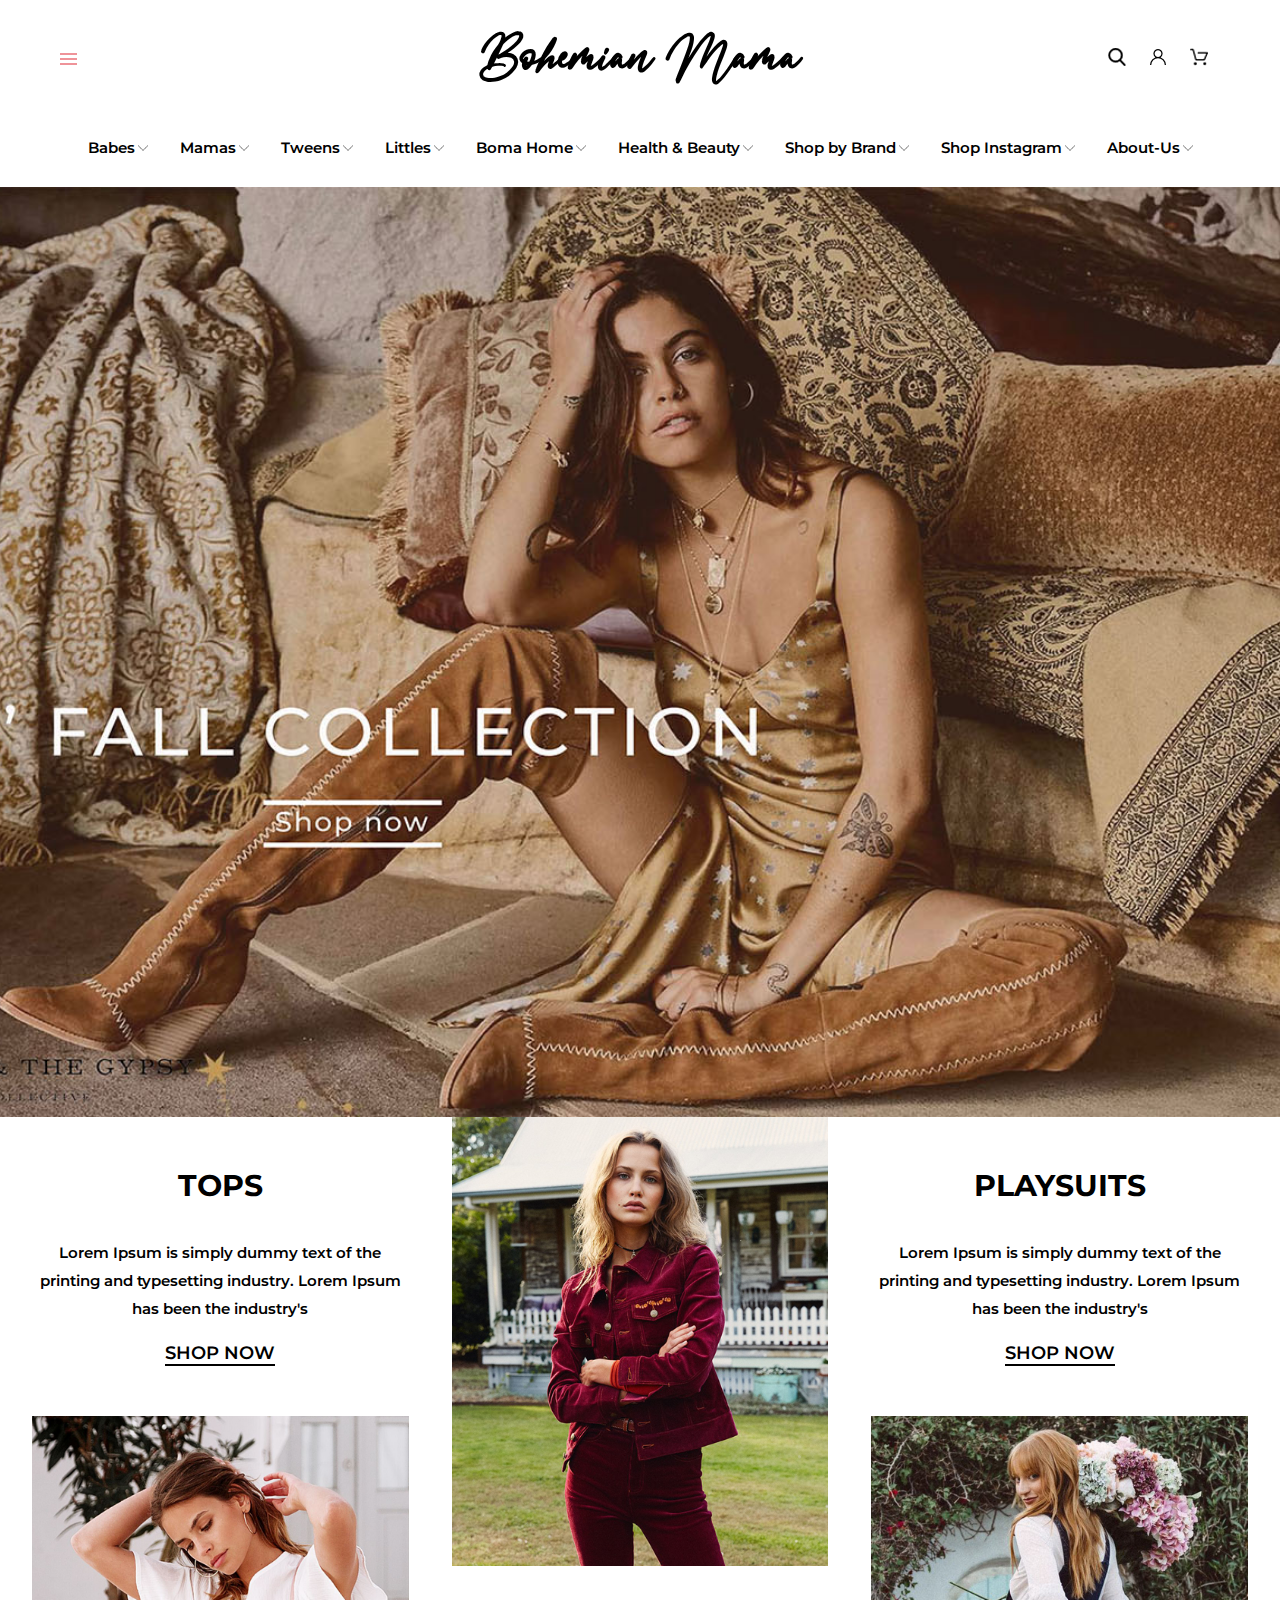
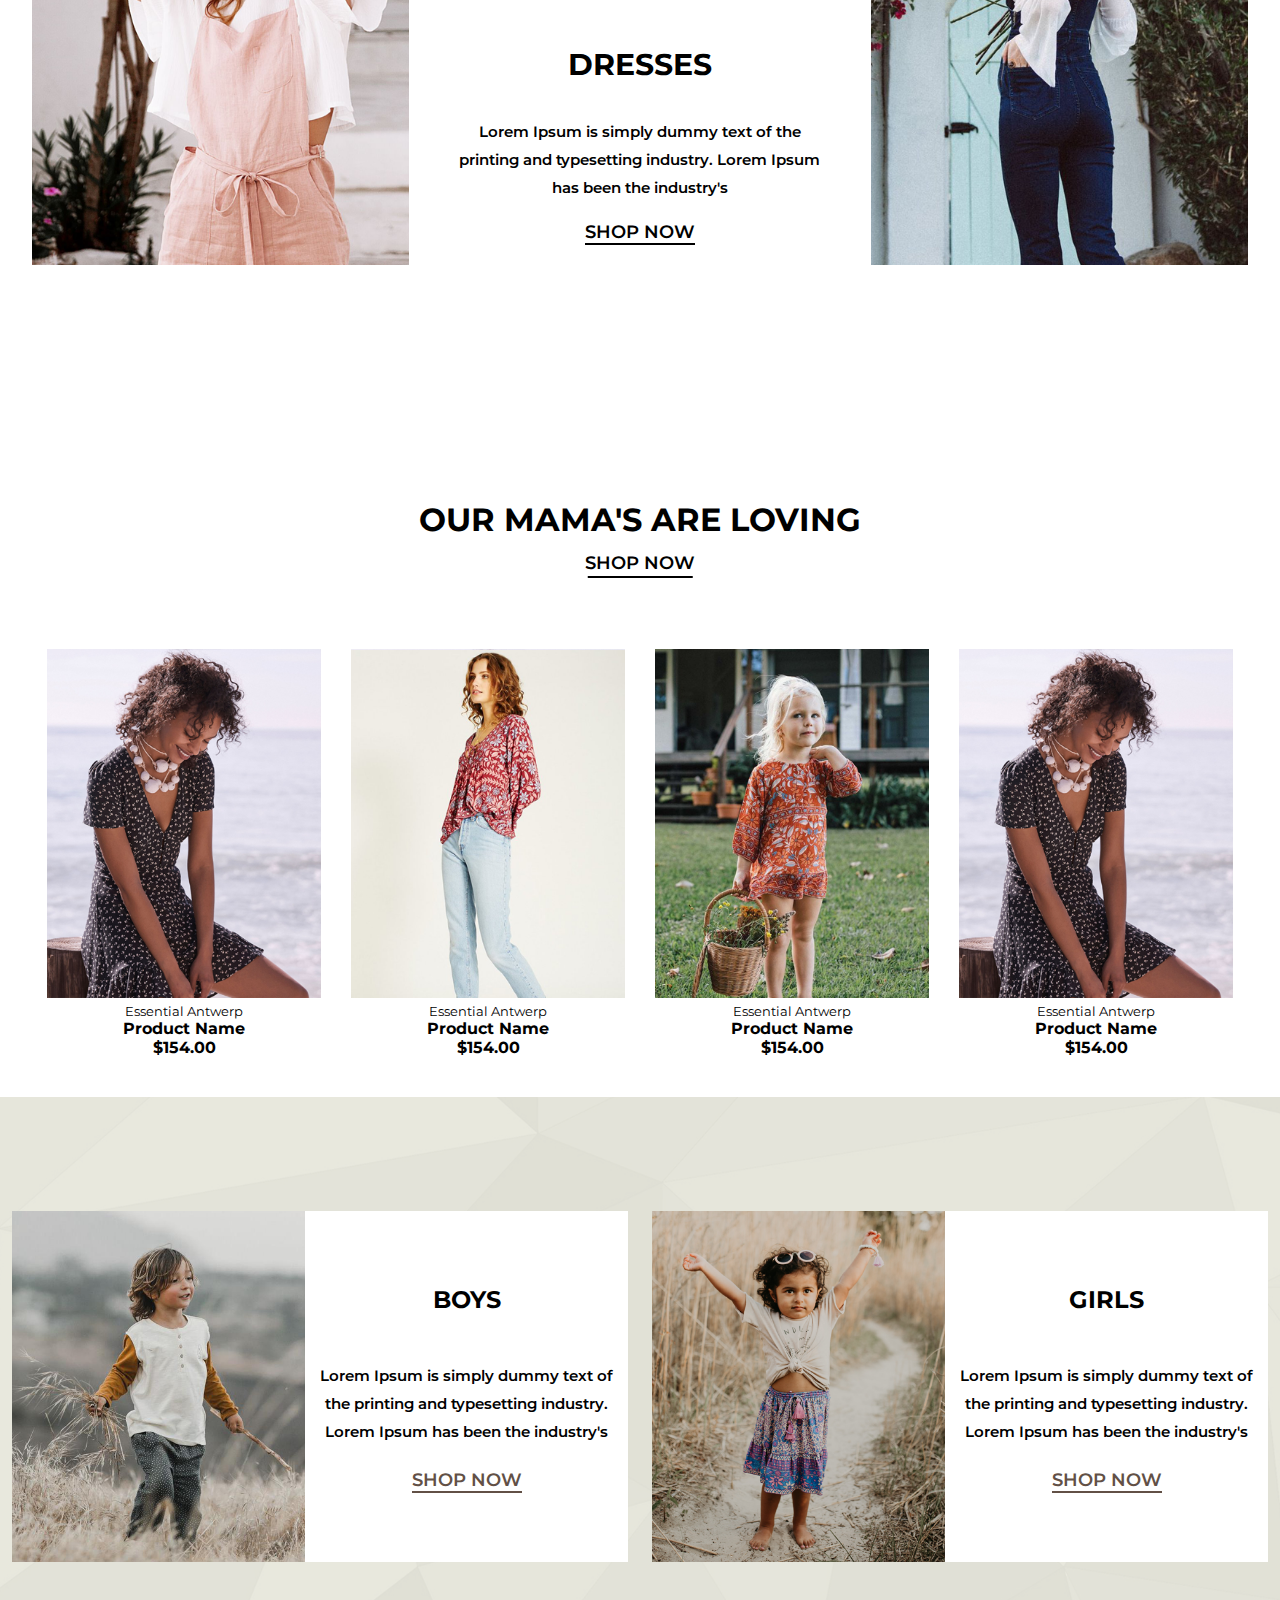
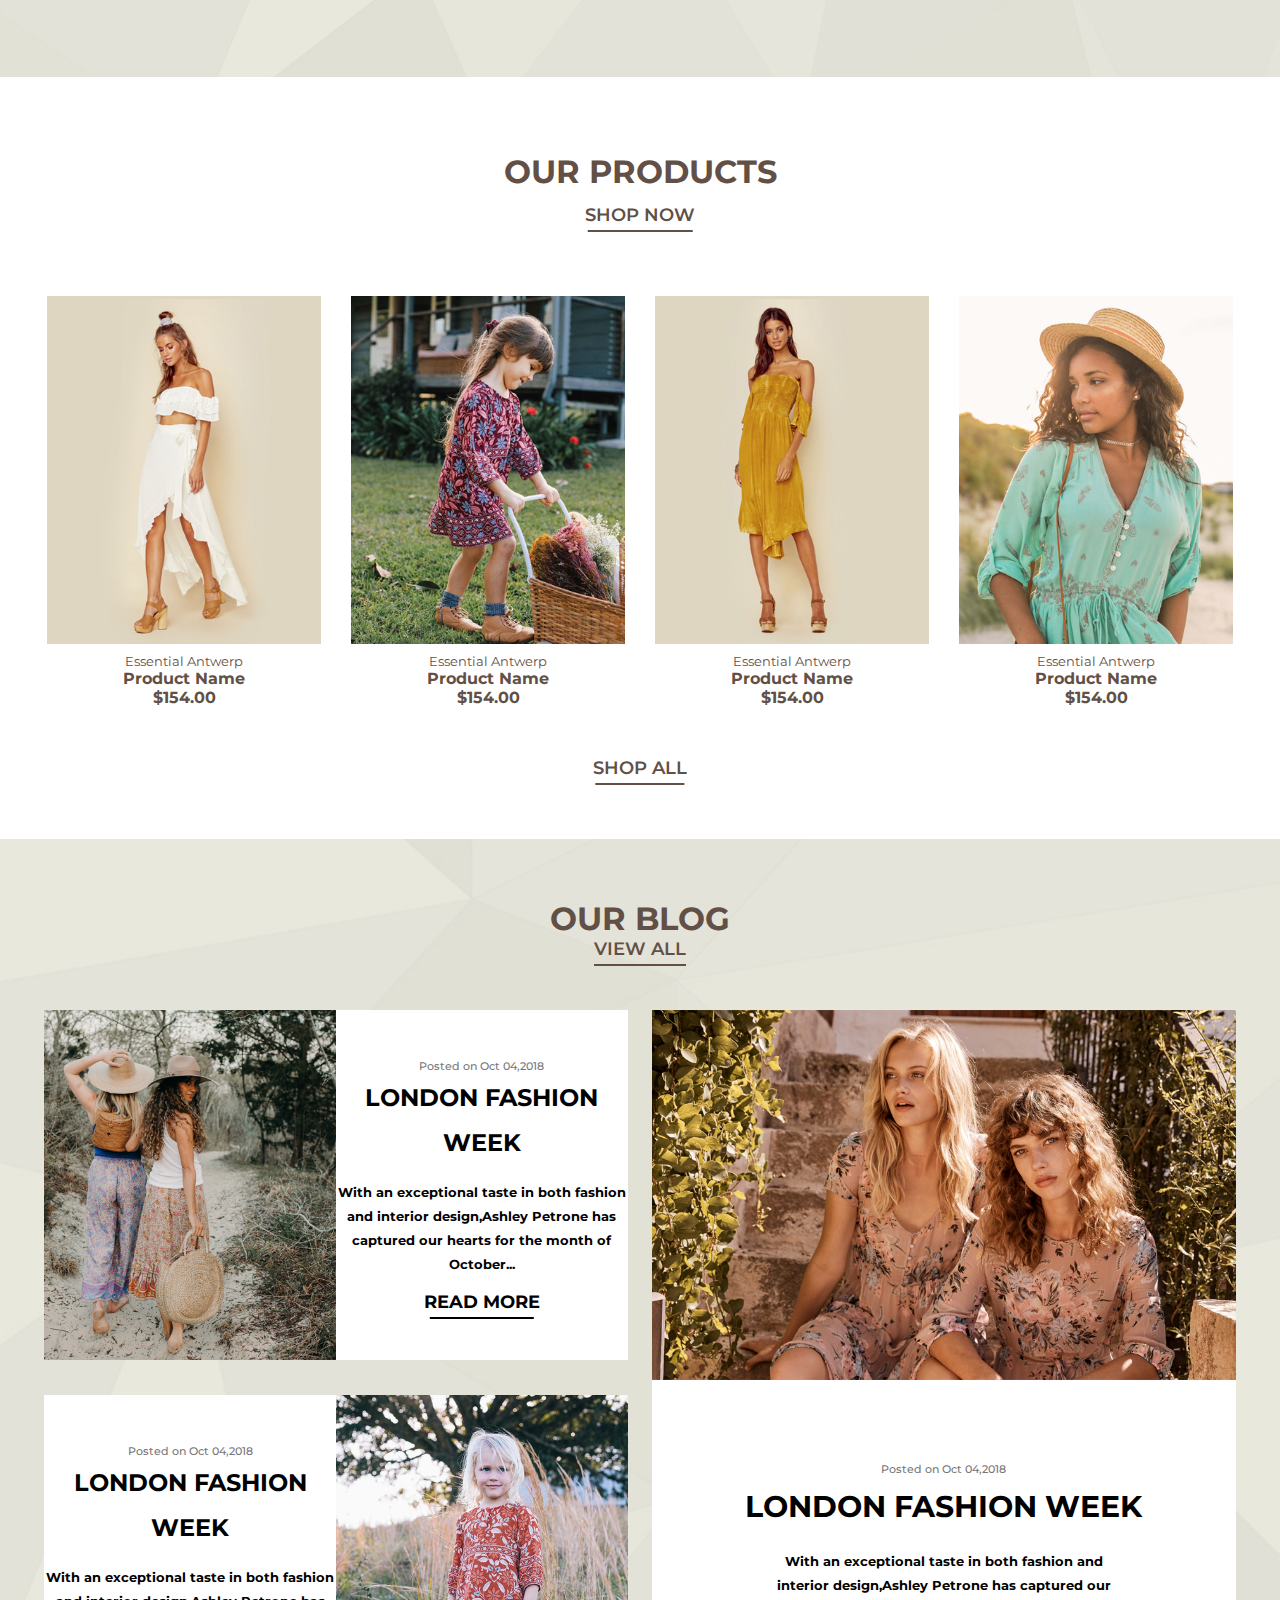
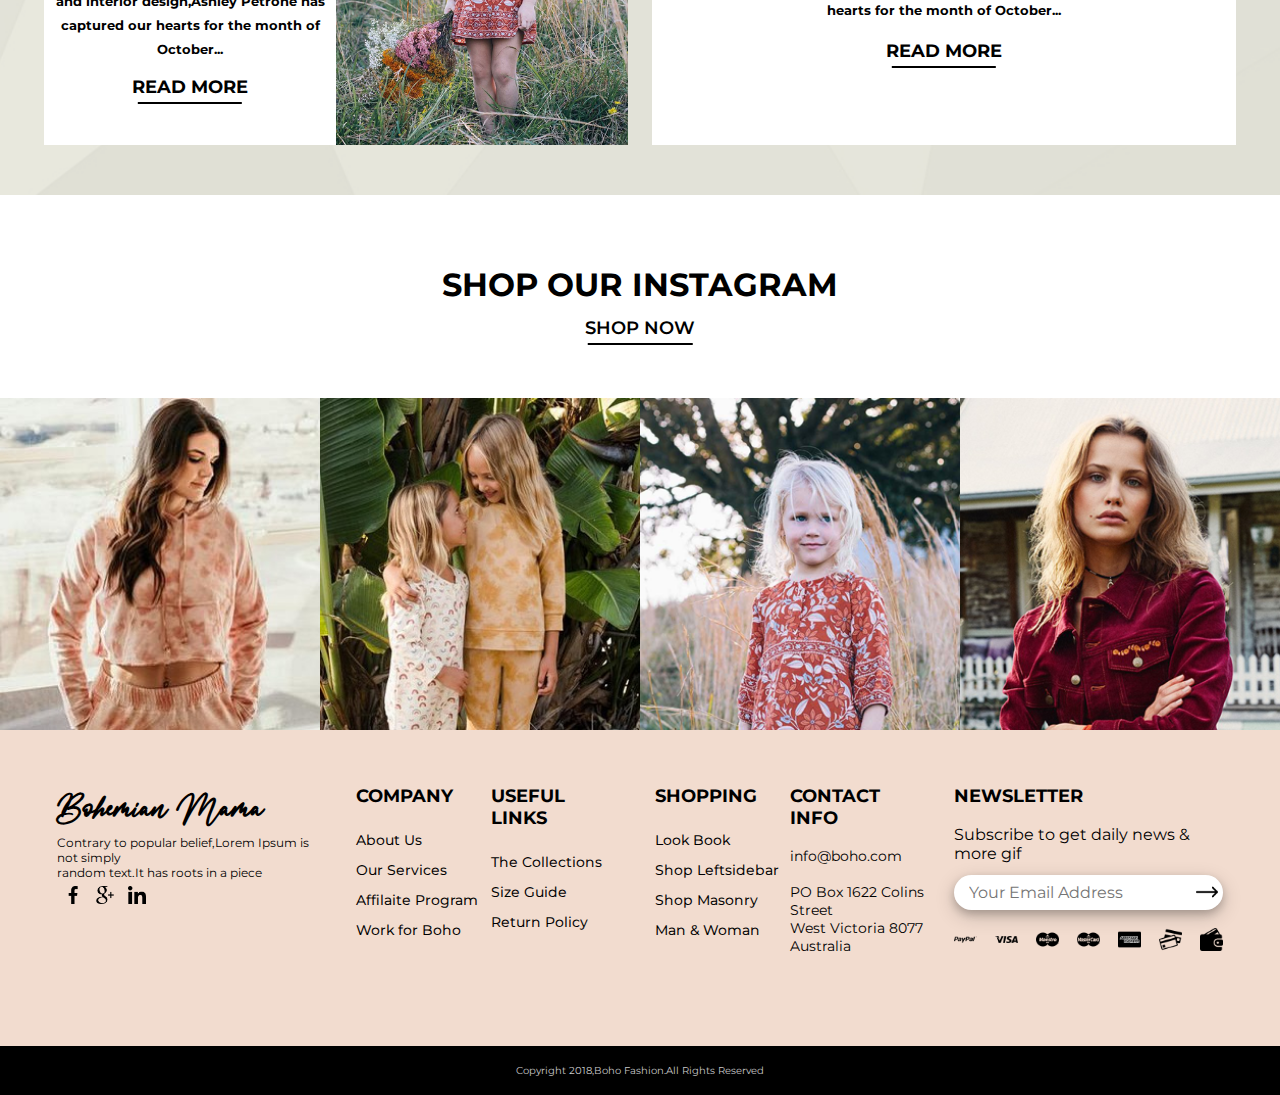
<file: index.html>
<!DOCTYPE html>
<html lang="en">
<head>
    <meta charset="UTF-8">
    <meta http-equiv="X-UA-Compatible" content="IE=edge">
    <meta name="viewport" content="width=device-width, initial-scale=1.0">
    <title>Document</title>
    <link rel="preconnect" href="https://fonts.gstatic.com">
    <link href="https://fonts.googleapis.com/css2?family=Montserrat:wght@300;400;500;600;700;800&display=swap" rel="stylesheet">
    <link rel="stylesheet" href="fonts/stylesheet.css">
    <script src="https://ajax.googleapis.com/ajax/libs/jquery/3.5.1/jquery.min.js"></script>
    <link rel="stylesheet" href="style.css">
    <link rel="stylesheet" href="responsive.css">
</head>
<body>
    <div class="loader-block">
        <div class="loader"></div>
    </div>
    <div class="wrapper">
        <div class="header-main-bg">
            <div class="header-container">
                <div class="header-block">
                    <div class="header-b1">
                        <a href="#"><img src="images/header/mob-icon.png" alt="icon"></a>
                    </div>
                    <div class="header-b2">
                        <h2>Bohemian Mama</h2>
                    </div>
                    <div class="header-b3">
                        <ul>
                            <li><input type="search" autocomplete="off"/></li>
                            <li><a href="#" class="search"><img src="images/header/search.png" alt="icon"></a></li>
                            <li><a href="#"><img src="images/header/admin.png" alt="icon"></a></li>
                            <li><a href="#"><img src="images/header/cart.png" alt="icon"></a></li>
                        </ul>
                    </div>
                </div>
                <div class="navbar">
                    <div class="nav-items">
                        <ul>
                            <li><a href="#">Babes<img src="images/down-arrow.png" alt="icon"></a></li>
                            <li><a href="#">Mamas<img src="images/down-arrow.png" alt="icon"></a></li>
                            <li><a href="#">Tweens<img src="images/down-arrow.png" alt="icon"></a></li>
                            <li><a href="#">Littles<img src="images/down-arrow.png" alt="icon"></a></li>
                            <li><a href="#">Boma Home<img src="images/down-arrow.png" alt="icon"></a></li>
                            <li><a href="#">Health & Beauty<img src="images/down-arrow.png" alt="icon"></a></li>
                            <li><a href="#">Shop by Brand<img src="images/down-arrow.png" alt="icon"></a></li>
                            <li><a href="#">Shop Instagram<img src="images/down-arrow.png" alt="icon"></a></li>
                            <li><a href="#">About-Us<img src="images/down-arrow.png" alt="icon"></a></li>
                        </ul>
                    </div>
                </div>
            </div>
        </div>
        <div class="main-bg">
        
        </div>
        <div class="shopping-main-bg">
            <div class="shopping-container">
            <div class="shopping-block">
                <div class="shopping-block-items">
                    <div class="shopping-block-content">
                        <h2>TOPS</h2>
                        <p>Lorem Ipsum is simply dummy text of the printing and typesetting industry. Lorem Ipsum has been the industry's</p>
                        <div class="shopping-button">
                        <button>SHOP NOW</button>
                    </div>
                        <img src="images/shoot-1.png" alt="image">
                    </div>
                </div>
                <div class="shopping-block-items">
                    <div class="shopping-block-content inverted-content">
                        <div class="shopping-text">
                        <h2>DRESSES</h2>
                        <p>Lorem Ipsum is simply dummy text of the printing and typesetting industry. Lorem Ipsum has been the industry's</p>
                        <div class="shopping-button">
                        <button>SHOP NOW</button>
                    </div>
                </div>
                        <img src="images/shoot-2.png" alt="image">
                    </div>
                </div>
                <div class="shopping-block-items">
                    <div class="shopping-block-content">
                        <h2>PLAYSUITS</h2>
                        <p>Lorem Ipsum is simply dummy text of the printing and typesetting industry. Lorem Ipsum has been the industry's</p>
                        <div class="shopping-button">
                        <button>SHOP NOW</button>
                    </div>
                        <img src="images/shoot-3.png" alt="image">
                    </div>
                </div>
            </div>
        </div>
        </div>
        <div class="carousel-main-bg">
            <div class="carousel-container">
                <div class="carousel-block">
                    <div class="carousel-header">
                        <h2>OUR MAMA'S ARE LOVING</h2>
                        <div class="header-button">
                            <button>SHOP NOW</button>
                        </div>
                    </div>
                    <div class="carousel-box">
                        <div class="carousel-block-items">
                            <div class="carousel-items-content">
                                <div class="carousel-image">
                                <img src="images/features-producta/product-1.png" alt="image">
                            </div>
                                <div class="img-overlay">
                                    <div class="overlay-content">
                                        <div class="overlay-icons">
                                            <ul>
                                                <li><a href="#"><img src="images/visibility.png" alt="icon"></a></li>
                                                <li><a href="#"><img src="images/heart.png" alt="icon"></a></li>
                                                <li><a href="#"><img src="images/link.png" alt="icon"></a></li>
                                            </ul>
                                        </div>
                                        <div class="overlay-button">
                                            <button>SHOP NOW</button>
                                        </div>
                                    </div>
                                </div>
                                <p>Essential Antwerp</p>
                                <h3>Product Name</h3>
                                <h3>$154.00</h3>
                            </div>
                        </div>
                    
                
                        <div class="carousel-block-items">
                            <div class="carousel-items-content">
                                <img src="images/features-producta/product-2.png" alt="image">
                                <div class="img-overlay">
                                    <div class="overlay-content">
                                        <div class="overlay-icons">
                                            <ul>
                                                <li><a href="#"><img src="images/visibility.png" alt="icon"></a></li>
                                                <li><a href="#"><img src="images/heart.png" alt="icon"></a></li>
                                                <li><a href="#"><img src="images/link.png" alt="icon"></a></li>
                                            </ul>
                                        </div>
                                        <div class="overlay-button">
                                            <button>SHOP NOW</button>
                                        </div>
                                    </div>
                                </div>
                                <p>Essential Antwerp</p>
                                <h3>Product Name</h3>
                                <h3>$154.00</h3>
                            </div>
                        </div>
                    
                
                        <div class="carousel-block-items">
                            <div class="carousel-items-content">
                                <img src="images/features-producta/product-3.png" alt="image">
                                <div class="img-overlay">
                                    <div class="overlay-content">
                                        <div class="overlay-icons">
                                            <ul>
                                                <li><a href="#"><img src="images/visibility.png" alt="icon"></a></li>
                                                <li><a href="#"><img src="images/heart.png" alt="icon"></a></li>
                                                <li><a href="#"><img src="images/link.png" alt="icon"></a></li>
                                            </ul>
                                        </div>
                                        <div class="overlay-button">
                                            <button>SHOP NOW</button>
                                        </div>
                                    </div>
                                </div>
                                <p>Essential Antwerp</p>
                                <h3>Product Name</h3>
                                <h3>$154.00</h3>
                            </div>
                        </div>
                    
                
                        <div class="carousel-block-items">
                            <div class="carousel-items-content">
                                <img src="images/features-producta/product-1.png" alt="image">
                                <div class="img-overlay">
                                    <div class="overlay-content">
                                        <div class="overlay-icons">
                                            <ul>
                                                <li><a href="#"><img src="images/visibility.png" alt="icon"></a></li>
                                                <li><a href="#"><img src="images/heart.png" alt="icon"></a></li>
                                                <li><a href="#"><img src="images/link.png" alt="icon"></a></li>
                                            </ul>
                                        </div>
                                        <div class="overlay-button">
                                            <button>SHOP NOW</button>
                                        </div>
                                    </div>
                                </div>
                                <p>Essential Antwerp</p>
                                <h3>Product Name</h3>
                                <h3>$154.00</h3>
                            </div>
                        </div>
                    </div>
                </div>
            </div>
        </div>
        <div class="boy-girl-main-bg">
            <div class="boy-girl-block">
                <div class="boy-block">
                    <div class="boy-block-content">
                        <div class="boy-image-block">
                        <img src="images/boy.png" alt="boy-image">
                    </div>
                        <div class="boy-text-section">
                            <h2>BOYS</h2>
                            <p>Lorem Ipsum is simply dummy text of the printing and typesetting industry. Lorem Ipsum has been the industry's</p>
                            <div class="boy-button-block">
                                <button>SHOP NOW</button>
                            </div>
                        </div>
                    </div>
                </div>
                <div class="girl-block">
                    <div class="girl-block-content">
                        <div class="girl-image-block">
                        <img src="images/girl.png" alt="girl-image">
                    </div>
                        <div class="girl-text-section">
                            <h2>GIRLS</h2>
                            <p>Lorem Ipsum is simply dummy text of the printing and typesetting industry. Lorem Ipsum has been the industry's</p>
                            <div class="girl-button-block">
                                <button>SHOP NOW</button>
                            </div>
                        </div>
                    </div>
                </div>
            </div>
        </div>
        <div class="products-main-bg">
            <div class="products-container">
            <div class="products-main-block">
                <div class="products-header">
                    <h2>OUR PRODUCTS</h2>
                    <div class="products-button-block">
                        <button>SHOP NOW</button>
                    </div>
                </div>
                <div class="products-block">
                    <div class="products-box">
                        <div class="products-items">
                            <div class="products-items-content">
                                <img src="images/features-producta/product-1-1.png" alt="image">
                                <p>Essential Antwerp</p>
                                <h3>Product Name</h3>
                                <h3>$154.00</h3>
                            </div>
                        </div>
                        <div class="products-items">
                            <div class="products-items-content">
                                <img src="images/features-producta/product-2-2.png" alt="image">
                                <p>Essential Antwerp</p>
                                <h3>Product Name</h3>
                                <h3>$154.00</h3>
                            </div>
                        </div>
                        <div class="products-items">
                            <div class="products-items-content">
                                <img src="images/features-producta/product-3-3.png" alt="image">
                                <p>Essential Antwerp</p>
                                <h3>Product Name</h3>
                                <h3>$154.00</h3>
                            </div>
                        </div>
                        <div class="products-items">
                            <div class="products-items-content">
                                <img src="images/features-producta/product-4-4.png" alt="image">
                                <p>Essential Antwerp</p>
                                <h3>Product Name</h3>
                                <h3>$154.00</h3>
                            </div>
                        </div>
                    </div>
                </div>
                <div class="shop-all-button">
                    <button>SHOP ALL</button>
                </div>
            </div>
        </div>
        </div>
        <div class="blog-main-bg">
            <div class="blog-container">
            <div class="blog-block">
                <div class="blog-header">
                    <h2>OUR BLOG</h2>
                    <button>VIEW ALL</button>
                </div>
                <div class="blog-box">
                    <div class="blog-items">
                        <div class="blog-items-content">
                            <div class="blog-items-box top-blog">
                                <div class="blog-items-box-content">
                                    <div class="blog-items-image-block">
                                    <img src="images/blog/blog-2.png" alt="image">
                                </div>
                                    <div class="blog-text-section">
                                        <h5>Posted on Oct 04,2018</h5>
                                        <h3>LONDON FASHION WEEK</h3>
                                        <p>With an exceptional taste in both fashion and interior design,Ashley Petrone has captured our hearts for the month of October...</p>
                                        <button>READ MORE</button>
                                    </div>
                                </div>
                            </div>
                            <div class="blog-items-box bottom-blog">
                                <div class="blog-items-box-content reverse-blog">
                                    <div class="blog-items-image-block">
                                    <img src="images/blog/blog-3.png" alt="image">
                                </div>
                                    <div class="blog-text-section">
                                        <h5>Posted on Oct 04,2018</h5>
                                        <h3>LONDON FASHION WEEK</h3>
                                        <p>With an exceptional taste in both fashion and interior design,Ashley Petrone has captured our hearts for the month of October...</p>
                                        <button>READ MORE</button>
                                    </div>
                                </div>
                            </div>
                        </div>
                    </div>
                    <div class="blog-items right-blog">
                        <div class="blog-items-content-right">
                            <img src="images/blog/blog-1.png" alt="image">
                        </div>
                        <div class="right-blog-text-section">
                            <div class="right-blog-text-section-content">
                            <h5>Posted on Oct 04,2018</h5>
                                        <h3>LONDON FASHION WEEK</h3>
                                        <p>With an exceptional taste in both fashion and<br>interior design,Ashley Petrone has captured our<br>hearts for the month of October...</p>
                                        <div class="right-content-button-block">
                                        <button>READ MORE</button>
                            </div>
                        </div>
                        </div>
                    </div>
                </div>
            </div>
        </div>
        </div>
        <div class="social-main-bg">
            <div class="social-main-block">
                <div class="social-header">
                    <h2>SHOP OUR INSTAGRAM</h2>
                    <button>SHOP NOW</button>
                </div>
                <div class="social-box">
                    <div class="social-block-items">
                        <div class="social-block-items-content">
                            <img src="images/boma_grande-crop.jpg" alt="image">
                        </div>
                    </div>
                    <div class="social-block-items">
                        <div class="social-block-items-content">
                            <img src="images/bomalittles_grande.jpg" alt="image">
                        </div>
                    </div>
                    <div class="social-block-items">
                        <div class="social-block-items-content">
                            <img src="images/blog-3-crop.png" alt="image">
                        </div>
                    </div>
                    <div class="social-block-items">
                        <div class="social-block-items-content">
                            <img src="images/shoot-2-crop.png" alt="image">
                        </div>
                    </div>
                </div>
            </div>
        </div>
        <div class="footer-main-bg">
            <div class="footer-block">
                <div class="footer-block-items">
                    <div class="footer-block1">
                        <div class="footer-block1-items footer-common-block">
                            <h2>Bohemian Mama</h2>
                            <p>Contrary to popular belief,Lorem Ipsum is not simply<br>random text.It has roots in a piece</p>
                            <div class="icon-block">
                                <ul>
                                    <li><a href="#"><img src="images/facebook (6).png" alt="icon"></a></li>
                                    <li><a href="#"><img src="images/google-plus-logo.png" alt="icon"></a></li>
                                    <li><a href="#"><img src="images/linkedin (3).png" alt="icon"></a></li>
                                </ul>
                            </div>
                        </div>
                    </div>
                    <div class="footer-block2">
                        <div class="footer-block2-items footer-common-block">
                            <div class="footer-block2-items-box1">
                                <h3>COMPANY</h3>
                                <ul>
                                    <li><a href="#">About Us</a></li>
                                    <li><a href="#">Our Services</a></li>
                                    <li><a href="#">Affilaite Program</a></li>
                                    <li><a href="#">Work for Boho</a></li>
                                </ul>
                            </div>
                            <div class="footer-block2-items-box2">
                                <h3>USEFUL LINKS</h3>
                                <ul>
                                    <li><a href="#">The Collections</a></li>
                                    <li><a href="#">Size Guide</a></li>
                                    <li><a href="#">Return Policy</a></li>
                                </ul>
                            </div>
                        </div>
                    </div>
                    <div class="footer-block3">
                        <div class="footer-block3-items footer-common-block">
                            <div class="footer-block3-items-box1">
                                <h3>SHOPPING</h3>
                                <ul>
                                    <li><a href="#">Look Book</a></li>
                                    <li><a href="#">Shop Leftsidebar</a></li>
                                    <li><a href="#">Shop Masonry</a></li>
                                    <li><a href="#">Man & Woman</a></li>
                                </ul>
                            </div>
                            <div class="footer-block3-items-box2">
                                <h3>CONTACT INFO</h3>
                                <p id="info-para">info@boho.com</p>
                                <p>PO Box 1622 Colins Street<br>West Victoria 8077 Australia</p>
                            </div>
                        </div>
                    </div>
                    <div class="footer-block4">
                        <div class="footer-block4-items footer-common-block">
                            <h3>NEWSLETTER</h3>
                            <p>Subscribe to get daily news & more gif</p>
                            <div class="footer-input">
                                <div class="input-section-items">
                                <div class="input-section">
                                <input type="email" placeholder="Your Email Address"/>
                            </div>
                            <div class="input-arrow-icon">
                                <img src="images/right-arrow (2).png" alt="icon">
                            </div>
                        </div>
                                <div class="payment-icons">
                                    <ul>
                                        <li><img src="images/footer-icons/paypal-logo.png" alt="icon"></li>
                                        <li><img src="images/footer-icons/symbols.png" alt="icon"></li>
                                        <li><img src="images/footer-icons/money.png" alt="icon"></li>
                                        <li><img src="images/footer-icons/symbol.png" alt="icon"></li>
                                        <li><img src="images/footer-icons/american-express.png" alt="icon"></li>
                                        <li><img src="images/footer-icons/credit-cards-payment.png" alt="icon"></li>
                                        <li><img src="images/footer-icons/wallet.png" alt="icon"></li>
                                    </ul>
                                </div>
                            </div>
                        </div>
                    </div>
                </div>
            </div>
        </div>
        <div class="copyright-main-bg">
            <p>Copyright 2018,Boho Fashion.All Rights Reserved</p>
        </div>
    </div>
    <script>
        $(document).ready(function(){
            $('.loader-block').fadeOut();
            $('.header-b3 ul li .search').on('click',function(){
                $('.header-b3 ul li input').fadeToggle(200);
            });
        });
       
    </script>
</body>
</html>
</file>
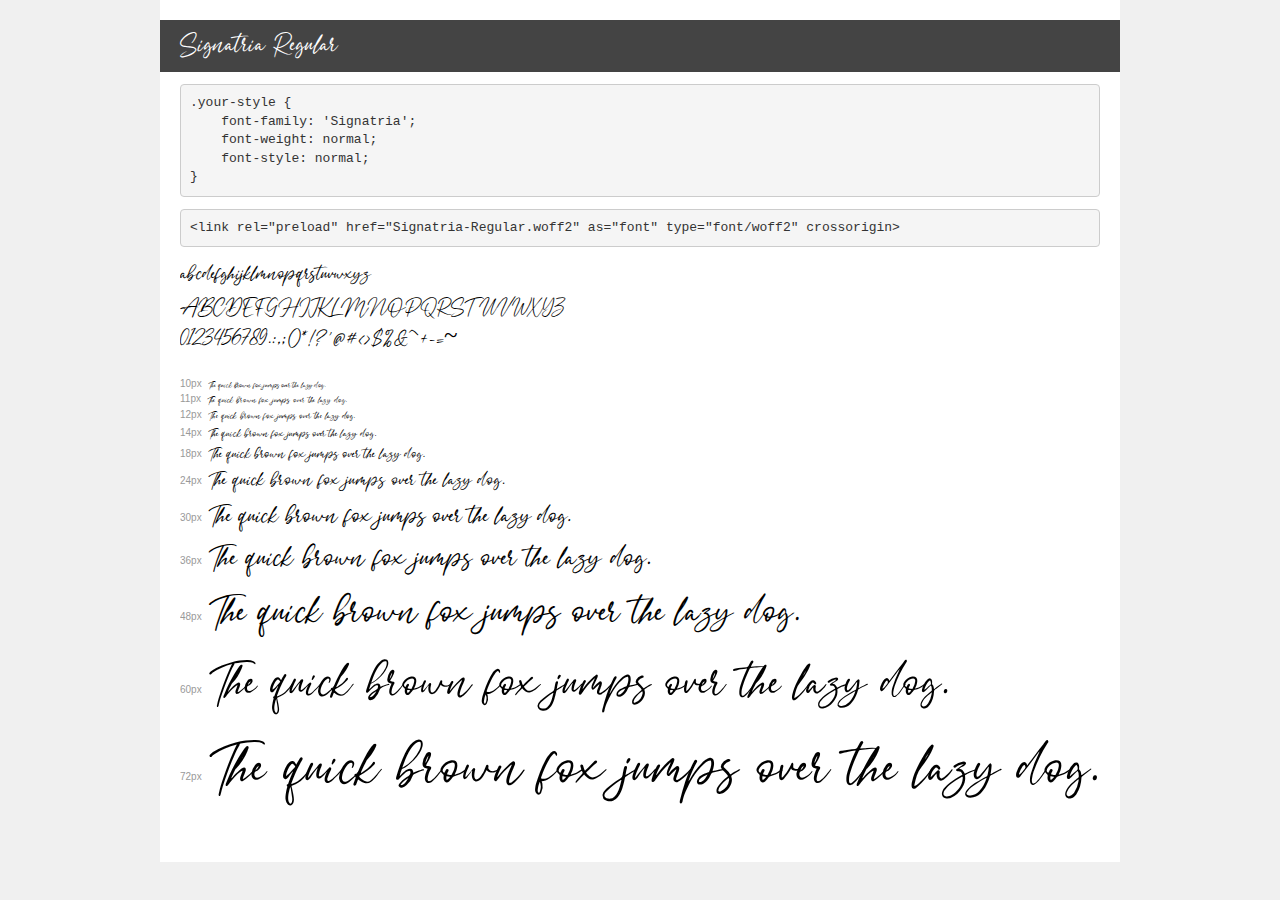
<file: fonts/demo.html>
<!DOCTYPE html>
<html lang="en">
<head>
    <meta charset="utf-8">
    <meta http-equiv="X-UA-Compatible" content="IE=edge">
    <meta name="viewport" content="width=device-width, initial-scale=1">
    <meta name="robots" content="noindex, noarchive">
    <meta name="format-detection" content="telephone=no">
    <title>Transfonter demo</title>
    <link href="stylesheet.css" rel="stylesheet">
    <style>
        /*
        http://meyerweb.com/eric/tools/css/reset/
        v2.0 | 20110126
        License: none (public domain)
        */
        html, body, div, span, applet, object, iframe,
        h1, h2, h3, h4, h5, h6, p, blockquote, pre,
        a, abbr, acronym, address, big, cite, code,
        del, dfn, em, img, ins, kbd, q, s, samp,
        small, strike, strong, sub, sup, tt, var,
        b, u, i, center,
        dl, dt, dd, ol, ul, li,
        fieldset, form, label, legend,
        table, caption, tbody, tfoot, thead, tr, th, td,
        article, aside, canvas, details, embed,
        figure, figcaption, footer, header, hgroup,
        menu, nav, output, ruby, section, summary,
        time, mark, audio, video {
            margin: 0;
            padding: 0;
            border: 0;
            font-size: 100%;
            font: inherit;
            vertical-align: baseline;
        }
        /* HTML5 display-role reset for older browsers */
        article, aside, details, figcaption, figure,
        footer, header, hgroup, menu, nav, section {
            display: block;
        }
        body {
            line-height: 1;
        }
        ol, ul {
            list-style: none;
        }
        blockquote, q {
            quotes: none;
        }
        blockquote:before, blockquote:after,
        q:before, q:after {
            content: '';
            content: none;
        }
        table {
            border-collapse: collapse;
            border-spacing: 0;
        }
        /* demo styles */
        body {
            background: #f0f0f0;
            color: #000;
        }
        .page {
            background: #fff;
            width: 920px;
            margin: 0 auto;
            padding: 20px 20px 0 20px;
            overflow: hidden;
        }
        .font-container {
            overflow-x: auto;
            overflow-y: hidden;
            margin-bottom: 40px;
            line-height: 1.3;
            white-space: nowrap;
            padding-bottom: 5px;
        }
        h1 {
            position: relative;
            background: #444;
            font-size: 32px;
            color: #fff;
            padding: 10px 20px;
            margin: 0 -20px 12px -20px;
        }
        .letters {
            font-size: 25px;
            margin-bottom: 20px;
        }
        .s10:before {
            content: '10px';
        }
        .s11:before {
            content: '11px';
        }
        .s12:before {
            content: '12px';
        }
        .s14:before {
            content: '14px';
        }
        .s18:before {
            content: '18px';
        }
        .s24:before {
            content: '24px';
        }
        .s30:before {
            content: '30px';
        }
        .s36:before {
            content: '36px';
        }
        .s48:before {
            content: '48px';
        }
        .s60:before {
            content: '60px';
        }
        .s72:before {
            content: '72px';
        }
        .s10:before, .s11:before, .s12:before, .s14:before,
        .s18:before, .s24:before, .s30:before, .s36:before,
        .s48:before, .s60:before, .s72:before {
            font-family: Arial, sans-serif;
            font-size: 10px;
            font-weight: normal;
            font-style: normal;
            color: #999;
            padding-right: 6px;
        }
        pre {
            display: block;
            padding: 9px;
            margin: 0 0 12px;
            font-family: Monaco, Menlo, Consolas, "Courier New", monospace;
            font-size: 13px;
            line-height: 1.428571429;
            color: #333;
            font-weight: normal;
            font-style: normal;
            background-color: #f5f5f5;
            border: 1px solid #ccc;
            overflow-x: auto;
            border-radius: 4px;
        }
        /* responsive */
        @media (max-width: 959px) {
            .page {
                width: auto;
                margin: 0;
            }
        }
    </style>
</head>
<body>
<div class="page">
    <div class="demo">
        <h1 style="font-family: 'Signatria'; font-weight: normal; font-style: normal;">Signatria Regular</h1>
        <pre title="Usage">.your-style {
    font-family: 'Signatria';
    font-weight: normal;
    font-style: normal;
}</pre>
        <pre title="Preload (optional)">
&lt;link rel=&quot;preload&quot; href=&quot;Signatria-Regular.woff2&quot; as=&quot;font&quot; type=&quot;font/woff2&quot; crossorigin&gt;</pre>
        <div class="font-container" style="font-family: 'Signatria'; font-weight: normal; font-style: normal;">
            <p class="letters">
                abcdefghijklmnopqrstuvwxyz<br>
ABCDEFGHIJKLMNOPQRSTUVWXYZ<br>
                0123456789.:,;()*!?'@#&lt;&gt;$%&^+-=~
            </p>
            <p class="s10" style="font-size: 10px;">The quick brown fox jumps over the lazy dog.</p>
            <p class="s11" style="font-size: 11px;">The quick brown fox jumps over the lazy dog.</p>
            <p class="s12" style="font-size: 12px;">The quick brown fox jumps over the lazy dog.</p>
            <p class="s14" style="font-size: 14px;">The quick brown fox jumps over the lazy dog.</p>
            <p class="s18" style="font-size: 18px;">The quick brown fox jumps over the lazy dog.</p>
            <p class="s24" style="font-size: 24px;">The quick brown fox jumps over the lazy dog.</p>
            <p class="s30" style="font-size: 30px;">The quick brown fox jumps over the lazy dog.</p>
            <p class="s36" style="font-size: 36px;">The quick brown fox jumps over the lazy dog.</p>
            <p class="s48" style="font-size: 48px;">The quick brown fox jumps over the lazy dog.</p>
            <p class="s60" style="font-size: 60px;">The quick brown fox jumps over the lazy dog.</p>
            <p class="s72" style="font-size: 72px;">The quick brown fox jumps over the lazy dog.</p>
        </div>
    </div>

</div>
</body>
</html>
</file>
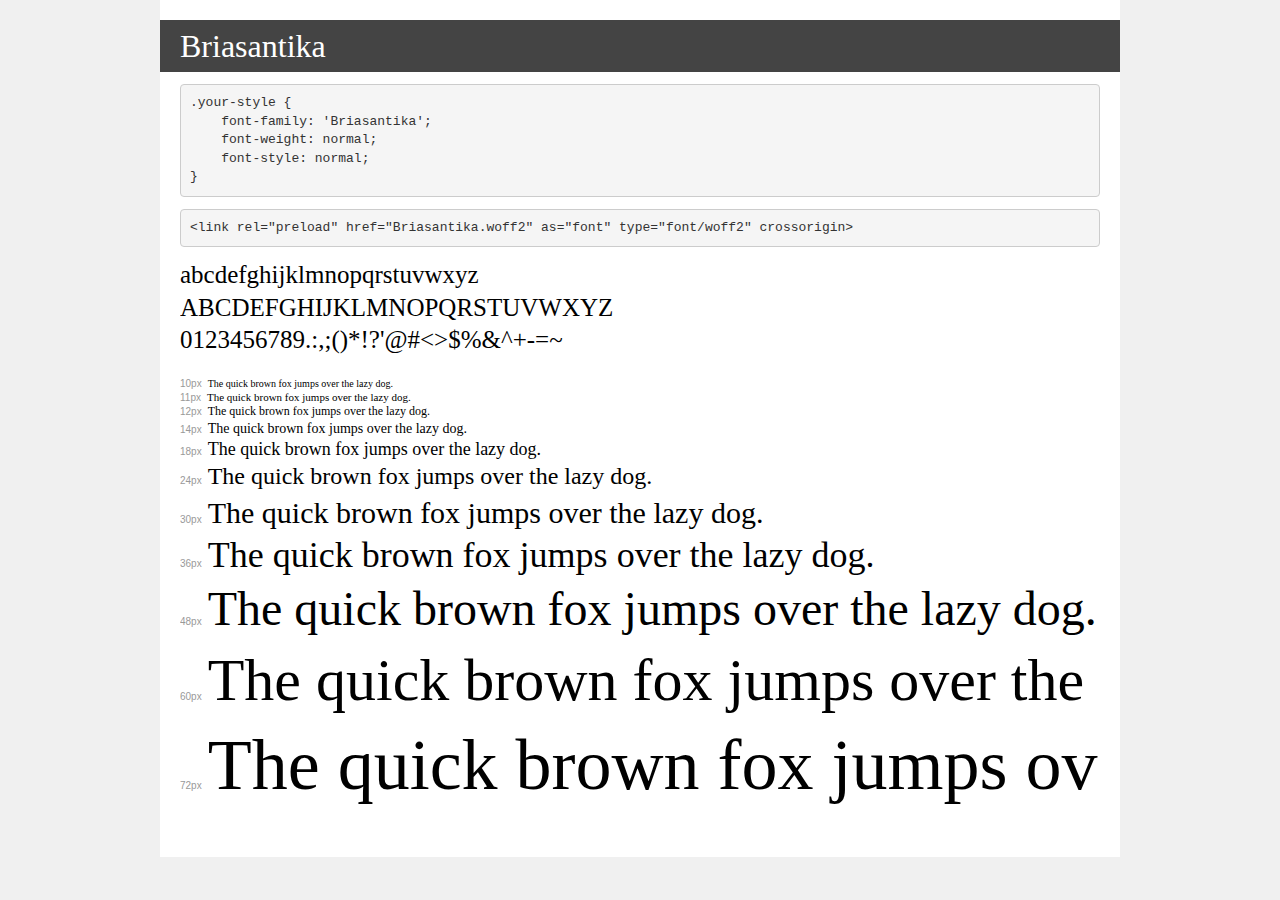
<file: site-header-font/demo.html>
<!DOCTYPE html>
<html lang="en">
<head>
    <meta charset="utf-8">
    <meta http-equiv="X-UA-Compatible" content="IE=edge">
    <meta name="viewport" content="width=device-width, initial-scale=1">
    <meta name="robots" content="noindex, noarchive">
    <meta name="format-detection" content="telephone=no">
    <title>Transfonter demo</title>
    <link href="stylesheet.css" rel="stylesheet">
    <style>
        /*
        http://meyerweb.com/eric/tools/css/reset/
        v2.0 | 20110126
        License: none (public domain)
        */
        html, body, div, span, applet, object, iframe,
        h1, h2, h3, h4, h5, h6, p, blockquote, pre,
        a, abbr, acronym, address, big, cite, code,
        del, dfn, em, img, ins, kbd, q, s, samp,
        small, strike, strong, sub, sup, tt, var,
        b, u, i, center,
        dl, dt, dd, ol, ul, li,
        fieldset, form, label, legend,
        table, caption, tbody, tfoot, thead, tr, th, td,
        article, aside, canvas, details, embed,
        figure, figcaption, footer, header, hgroup,
        menu, nav, output, ruby, section, summary,
        time, mark, audio, video {
            margin: 0;
            padding: 0;
            border: 0;
            font-size: 100%;
            font: inherit;
            vertical-align: baseline;
        }
        /* HTML5 display-role reset for older browsers */
        article, aside, details, figcaption, figure,
        footer, header, hgroup, menu, nav, section {
            display: block;
        }
        body {
            line-height: 1;
        }
        ol, ul {
            list-style: none;
        }
        blockquote, q {
            quotes: none;
        }
        blockquote:before, blockquote:after,
        q:before, q:after {
            content: '';
            content: none;
        }
        table {
            border-collapse: collapse;
            border-spacing: 0;
        }
        /* demo styles */
        body {
            background: #f0f0f0;
            color: #000;
        }
        .page {
            background: #fff;
            width: 920px;
            margin: 0 auto;
            padding: 20px 20px 0 20px;
            overflow: hidden;
        }
        .font-container {
            overflow-x: auto;
            overflow-y: hidden;
            margin-bottom: 40px;
            line-height: 1.3;
            white-space: nowrap;
            padding-bottom: 5px;
        }
        h1 {
            position: relative;
            background: #444;
            font-size: 32px;
            color: #fff;
            padding: 10px 20px;
            margin: 0 -20px 12px -20px;
        }
        .letters {
            font-size: 25px;
            margin-bottom: 20px;
        }
        .s10:before {
            content: '10px';
        }
        .s11:before {
            content: '11px';
        }
        .s12:before {
            content: '12px';
        }
        .s14:before {
            content: '14px';
        }
        .s18:before {
            content: '18px';
        }
        .s24:before {
            content: '24px';
        }
        .s30:before {
            content: '30px';
        }
        .s36:before {
            content: '36px';
        }
        .s48:before {
            content: '48px';
        }
        .s60:before {
            content: '60px';
        }
        .s72:before {
            content: '72px';
        }
        .s10:before, .s11:before, .s12:before, .s14:before,
        .s18:before, .s24:before, .s30:before, .s36:before,
        .s48:before, .s60:before, .s72:before {
            font-family: Arial, sans-serif;
            font-size: 10px;
            font-weight: normal;
            font-style: normal;
            color: #999;
            padding-right: 6px;
        }
        pre {
            display: block;
            padding: 9px;
            margin: 0 0 12px;
            font-family: Monaco, Menlo, Consolas, "Courier New", monospace;
            font-size: 13px;
            line-height: 1.428571429;
            color: #333;
            font-weight: normal;
            font-style: normal;
            background-color: #f5f5f5;
            border: 1px solid #ccc;
            overflow-x: auto;
            border-radius: 4px;
        }
        /* responsive */
        @media (max-width: 959px) {
            .page {
                width: auto;
                margin: 0;
            }
        }
    </style>
</head>
<body>
<div class="page">
    <div class="demo">
        <h1 style="font-family: 'Briasantika'; font-weight: normal; font-style: normal;">Briasantika</h1>
        <pre title="Usage">.your-style {
    font-family: 'Briasantika';
    font-weight: normal;
    font-style: normal;
}</pre>
        <pre title="Preload (optional)">
&lt;link rel=&quot;preload&quot; href=&quot;Briasantika.woff2&quot; as=&quot;font&quot; type=&quot;font/woff2&quot; crossorigin&gt;</pre>
        <div class="font-container" style="font-family: 'Briasantika'; font-weight: normal; font-style: normal;">
            <p class="letters">
                abcdefghijklmnopqrstuvwxyz<br>
ABCDEFGHIJKLMNOPQRSTUVWXYZ<br>
                0123456789.:,;()*!?'@#&lt;&gt;$%&^+-=~
            </p>
            <p class="s10" style="font-size: 10px;">The quick brown fox jumps over the lazy dog.</p>
            <p class="s11" style="font-size: 11px;">The quick brown fox jumps over the lazy dog.</p>
            <p class="s12" style="font-size: 12px;">The quick brown fox jumps over the lazy dog.</p>
            <p class="s14" style="font-size: 14px;">The quick brown fox jumps over the lazy dog.</p>
            <p class="s18" style="font-size: 18px;">The quick brown fox jumps over the lazy dog.</p>
            <p class="s24" style="font-size: 24px;">The quick brown fox jumps over the lazy dog.</p>
            <p class="s30" style="font-size: 30px;">The quick brown fox jumps over the lazy dog.</p>
            <p class="s36" style="font-size: 36px;">The quick brown fox jumps over the lazy dog.</p>
            <p class="s48" style="font-size: 48px;">The quick brown fox jumps over the lazy dog.</p>
            <p class="s60" style="font-size: 60px;">The quick brown fox jumps over the lazy dog.</p>
            <p class="s72" style="font-size: 72px;">The quick brown fox jumps over the lazy dog.</p>
        </div>
    </div>

</div>
</body>
</html>
</file>
<file: fonts/stylesheet.css>
@font-face {
    font-family: 'Signatria';
    src: url('Signatria-Regular.eot');
    src: url('Signatria-Regular.eot?#iefix') format('embedded-opentype'),
        url('Signatria-Regular.woff2') format('woff2'),
        url('Signatria-Regular.woff') format('woff'),
        url('Signatria-Regular.ttf') format('truetype'),
        url('Signatria-Regular.svg#Signatria-Regular') format('svg');
    font-weight: normal;
    font-style: normal;
    font-display: swap;
}
</file>
<file: style.css>
*{
    margin: 0;
    padding: 0;
}
.loader-block{
    width: 100%;
    height: 100%;
    position: fixed;
    display: flex;
    justify-content: center;
    align-items: center;
    background-color: #000;
}
.loader{
    height: 100px;
    width: 100px;
    border: 2px transparent;
    border-top: 5px dotted #fff;
    border-radius: 50%;
    animation: loader 1.5s infinite;
}
body{
    font-family: 'Montserrat', sans-serif;
}
.start-main-bg{
    background-color: #fff6f8;
}
.start-container{
    max-width: 1260px;
    width: 95%;
    margin: 0 auto;
    text-align: center;
}
.start-container p{
    font-size: 14px;
    padding: 12px 0
}
.start-container p span{
    color: red;
}
.header-container{
    max-width: 1160px;
    width: 95%;
    margin: 0 auto;
}
.header-block {
    display: flex;
    flex-direction: row;
    justify-content: space-between;
    align-items: center;
    padding: 20px 0 10px;
}
.header-b1,.header-b2,.header-b3 {
    width: 33.33%;
}
.header-b3 ul li input {
    border: 1px solid #000;
    outline: none;
    padding: 8px 12px;
    font-size: 15px;
    display: none;
}
.header-b2 h2{
    font-family: 'Signatria';
    font-size: 62px;
    text-align: center;
}
.header-b3 ul{
    list-style-type: none;
    display: flex;
    flex-direction: row;
    align-items: center;
    justify-content: flex-end;
}
.header-b3 ul li{
    margin: 0 12px;
}
.nav-items {
    display: flex;
    flex-direction: row;
    justify-content: center;
}
.nav-items ul{
    display: flex;
    flex-direction: row;
}
.nav-items ul li{
    margin: 0 16px;
}
.nav-items ul li a{
    text-decoration: none;
    color: #000;
    font-size: 15px;
    font-weight: 600;
}
.nav-items ul{
    list-style-type: none;
}
.nav-items ul li a img{
    width: 10px;
    padding-left: 3px;
}
.navbar {
    padding: 30px 0;
}
.main-bg{
    background-image: url(images/banner.jpg);
    background-position: center;
    background-size: cover;
    background-repeat: no-repeat;
    width: 100%;
    height: 930px;
}
.shopping-container{
    max-width: 1260px;
    width: 95%;
    margin: 0 auto;
}
.shopping-block-items{
    width: 31%;
}
.shopping-block-content img{
    width: 100%;
}
.shopping-block {
    display: flex;
    flex-direction: row;
    flex-wrap: wrap;
    justify-content: space-between;
}
.shopping-block-content {
    display: flex;
    flex-direction: column;
    align-items: center;
    text-align: center;
}
.inverted-content{
    display: flex;
    flex-direction: column-reverse;
}
.shopping-block-content h2{
    font-size: 30px;
    margin-top: 50px;
}
.shopping-block-content p {
    font-size: 15px;
    font-weight: 600;
    padding: 35px 0 20px;
    line-height: 1.85;
}
.shopping-button button {
    background-color: transparent;
    border: none;
    color: #000;
    font-size: 18px;
    font-family: 'Montserrat', sans-serif;
    font-weight: 600;
    border-bottom: 2px solid #000;
    cursor: pointer;
    margin-bottom: 50px;
}
.inverted-content button{
    margin: 0;
}
.inverted-content h2{
    padding-top: 30px;
}
.carousel-container {
    max-width: 1260px;
    width: 95%;
    margin: 0 auto;
}
.carousel-header{
    text-align: center;
}
.carousel-header h2 {
    font-size: 32px;
    margin-bottom: 13px;
}
.carousel-block-items {
    width: 25%;
}
.carousel-box {
    display: flex;
    flex-direction: row;
    justify-content: space-between;
    flex-wrap: wrap;
}
.carousel-items-content img {
    width: 100%;
    display: block;
}
.carousel-items-content {
   text-align: center;
   margin: 0 15px;
   position: relative;
}
.carousel-main-bg {
    padding: 235px 0 40px;
}
.overlay-icons ul{
    list-style-type: none;
    text-align: -webkit-right;
}
.overlay-icons ul li a img{
    width: 18px;
}
.overlay-icons {
    text-align: right;
}
.overlay-icons ul li {
    margin: 10px 26px;
}
.overlay-button {
    margin-bottom: 30px;
}
.overlay-button button {
    cursor: pointer;
    font-size: 12px;
    font-weight: 600;
    border: none;
    outline: none;
    padding: 8px 30px;
    background-color: #ffffff57;
    color: #fff;
}
.overlay-content {
    display: flex;
    flex-direction: column;
    justify-content: space-between;
    height: 100%;
}
.img-overlay {
    position: absolute;
    width: 100%;
    height: 86%;
    background-color: #ff7ec038;
    top: 0;
    left: 0;
    display: none;
}
.carousel-items-content:hover .img-overlay{
    display: block;
}
.header-button button{
    background-color: transparent;
    border: none;
    color: #000;
    font-size: 18px;
    font-family: 'Montserrat', sans-serif;
    font-weight: 600;
    cursor: pointer;
    position: relative;
}
.header-button {
    margin-bottom: 75px;
}
.header-button button:after{
    content: '';
    position: absolute;
    height: 2px;
    width: 95%;
    background-color: #000;
    bottom: -4px;
    left: 50%;
    transform: translateX(-50%);
}
.carousel-items-content p {
    font-size: 13px;
    padding-top: 5px;
}
.carousel-items-content h3 {
    font-size: 16px;
}
.boy-girl-main-bg{
    background-image: url(images/boys-girls-bg.png);
    background-position: center;
    background-size: cover;
    background-repeat: no-repeat;
    height: 580px;
    display: flex;
    flex-direction: column;
    justify-content: center;
}
.boy-block,.girl-block{
    width: 50%;
}
.boy-girl-block {
    display: flex;
    flex-direction: row;
    justify-content: space-around;
}
.boy-girl-block img{
    width: 100%;
}
.girl-image-block,.boy-image-block{
    width: 50%;
}
.boy-block-content,.girl-block-content {
    display: flex;
    flex-direction: row;
    margin: 0 12px;
}
.boy-text-section,.girl-text-section{
    width: 50%;
    text-align: center;
    padding: 0 15px;
    line-height: 1.85;
    background-color: #fff;
    display: flex;
    flex-direction: column;
    align-items: center;
    justify-content: center;
}
.boy-image-block img,.girl-image-block img {
    display: block;
}
.boy-button-block button,.girl-button-block button{
    background-color: transparent;
    border: none;
    color: #625046;
    font-size: 18px;
    font-family: 'Montserrat', sans-serif;
    font-weight: 600;
    cursor: pointer;
    position: relative;
    border-bottom: 2px solid #625046;
}
.boy-text-section p,.girl-text-section p {
    font-size: 15px;
    font-weight: 600;
    margin: 40px 0 20px;
}
.products-container{
    max-width: 1260px;
    width: 95%;
    margin: 0 auto;
    text-align: center;
}
.products-items {
    width: 25%;
}
.products-items-content img {
    width: 100%;
}
.products-box {
    display: flex;
    flex-direction: row;
    justify-content: space-between;
    flex-wrap: wrap;
}
.products-header {
    text-align: center;
    padding: 65px 0;
    line-height: 1.85;
}
.products-header h2 {
    font-size: 32px;
    color: #625046;
}
.products-button-block button{
    background-color: transparent;
    border: none;
    color: #625046;
    font-size: 18px;
    font-family: 'Montserrat', sans-serif;
    font-weight: 600;
    cursor: pointer;
    position: relative;
}
.products-button-block button:after{
    content: '';
    position: absolute;
    height: 2px;
    background-color: #625046;
    width: 95%;
    bottom: -6px;
    left: 50%;
    transform: translateX(-50%);
}
.products-items-content {
    text-align: center;
    color: #625046;
    margin: 0 15px;
}
.products-items-content p {
    font-size: 13px;
    padding-top: 5px;
}
.products-items-content h3{
    font-size: 16px;
}
.shop-all-button button{
    background-color: transparent;
    border: none;
    color: #625046;
    font-size: 18px;
    font-family: 'Montserrat', sans-serif;
    font-weight: 600;
    cursor: pointer;
    position: relative;
}
.shop-all-button{
    padding: 50px 0 60px;
}
.shop-all-button button:after{
    content: '';
    position: absolute;
    width: 95%;
    height: 2px;
    background-color: #625046;
    bottom: -6px;
    left: 50%;
    transform: translateX(-50%);
}

.blog-main-bg{
    background-image: url(images/boys-girls-bg.png);
    background-position: center;
    background-size: cover;
    background-repeat: no-repeat;
    padding: 10px 0 50px;
    display: flex;
    flex-direction: column;
    justify-content: center;
}
.blog-header{
    text-align: center;
    padding: 50px 0;
}
.blog-header h2 {
    font-size: 32px;
    color: #625046;
}
.blog-header button{
    background-color: transparent;
    border: none;
    color: #625046;
    font-size: 18px;
    font-family: 'Montserrat', sans-serif;
    font-weight: 600;
    cursor: pointer;
    position: relative;
}
.blog-header button:after{
    content: '';
    position: absolute;
    width: 100%;
    height: 2px;
    background-color: #625046;
    bottom: -6px;
    left: 50%;
    transform: translateX(-50%);
}
.blog-items {
    width: 48%;
}
.right-blog{
    display: flex;
    flex-direction: column;
}
.blog-items-box {
    width: 100%;
}
.blog-items-box-content img {
    width: 100%;
    display: block;
}
.blog-items-content-right img {
    width: 100%;
    height: 100%;
}
.blog-box {
    display: flex;
    flex-direction: row;
    justify-content: space-around;
    flex-wrap: wrap;
}
.blog-items-box-content {
    display: flex;
    flex-direction: row;
}
.blog-items-image-block {
    width: 50%;
}
.blog-container {
    max-width: 1260px;
    width: 95%;
    margin: 0 auto;
}
.blog-text-section,.blog-box-text-section {
    background-color: #fff;
    width: 50%;
    display: flex;
    flex-direction: column;
    align-items: center;
    justify-content: center;
    text-align: center;
    line-height: 1.85;
}
.blog-text-section p {
    font-size: 13px;
    font-weight: 700;
    padding: 15px 0;
}
.blog-text-section h3{
    font-size: 24px;
}
.blog-text-section h5,.right-blog-text-section h5{
    color: #767676;
    font-size: 11px;
    font-weight: 500;
}
.blog-text-section button,.right-content-button-block button {
    font-size: 18px;
    border: none;
    outline: none;
    background-color: transparent;
    font-family: 'Montserrat', sans-serif;
    font-weight: 700;
    cursor: pointer;
    position: relative;
}
.blog-text-section button:after{
    content: '';
    position: absolute;
    width: 90%;
    height: 2px;
    background-color: #000;
    bottom: -6px;
    left: 50%;
    transform: translateX(-50%);
}
.reverse-blog{
    flex-direction: row-reverse;
}
.top-blog {
    margin-bottom: 35px;
}
.right-blog-text-section {
    background-color: #fff;
    width: 100%;
    height: 100%;
    display: flex;
    flex-direction: column;
    justify-content: center;
    align-items: center;
    text-align: center;
    line-height: 1.85;
}
.right-content-button-block button:after{
    content: '';
    position: absolute;
    width: 90%;
    height: 2px;
    background-color: #000;
    bottom: -6px;
    left: 50%;
    transform: translateX(-50%);
}
.right-blog-text-section p{
    font-size: 13px;
    font-weight: 700;
    padding: 15px 0;
}
.right-blog-text-section h3{
    font-size: 30px;
}
.social-header {
    text-align: center;
    padding: 60px 0 55px;
    line-height: 1.85;
}
.social-header h2{
    font-size: 32px;
}
.social-header button{
    background-color: transparent;
    border: none;
    color: #000;
    font-size: 18px;
    font-family: 'Montserrat', sans-serif;
    font-weight: 600;
    cursor: pointer;
    position: relative;
}
.social-header button:after{
    content: '';
    position: absolute;
    width: 95%;
    height: 2px;
    background-color: #000;
    bottom: -6px;
    left: 50%;
    transform: translateX(-50%);
}
.social-box {
    display: flex;
    flex-direction: row;
    flex-wrap: wrap;
}
.social-block-items {
    width: 25%;
}
.social-block-items-content img {
    width: 100%;
    display: block;
}
.footer-main-bg{
    background-color: #f2dccf;
    padding: 55px 42px 85px;
}
.footer-block1-items h2{
    font-family: 'Signatria';
    font-size: 40px;
}
.footer-block1-items p {
    font-size: 12px;
}
.icon-block ul li {
    margin: 0 7px;
}
.footer-block ul {
    list-style-type: none;
}
.footer-block ul li a{
    text-decoration: none;
    color: #000;
}
.footer-block ul li{
    font-size: 14px;
    font-weight: 450;
    padding: 6px 0;
}
.icon-block ul{
    list-style-type: none;
    display: flex;
    flex-direction: row;
    align-items: center;
}
.icon-block ul li a img {
    width: 18px;
}
.footer-block-items {
    display: flex;
    flex-direction: row;
    flex-wrap: wrap;
    justify-content: space-around;
}
.footer-block3-items-box2 p {
    font-size: 14px;
}
.footer-block h3 {
    font-size: 18px;
    padding-bottom: 18px;
}
.footer-block1,.footer-block2,.footer-block3,.footer-block4{
    width: 25%;
}
.footer-common-block {
    margin: 0 15px;
}
.footer-block2-items,.footer-block3-items{
    display: flex;
    flex-direction: row;
}
.footer-block2-items-box1,.footer-block2-items-box2,.footer-block3-items-box1,.footer-block3-items-box2{
    width: 50%;
}
#info-para{
    padding-bottom: 18px;
}
.payment-icons ul li img{
    width: 23px;
}
.payment-icons {
    padding-top: 12px;
}
.payment-icons ul{
    list-style-type: none;
    display: flex;
    flex-direction: row;
    justify-content: space-between;
}
.footer-block1 {
    display: flex;
    flex-direction: row;
    justify-content: center;
}
.footer-block4 {
    display: flex;
    flex-direction: column;
    align-items: center;
}
input[type="email"] {
    width: calc(100% - 53px);
    border: none;
    outline: none;
    padding: 8px 38px 8px 15px;
    font-family: 'Montserrat', sans-serif;
    font-size: 16px;
    border-radius: 30px;
    box-shadow: 0 4px 8px 0 rgba(0, 0, 0, 0.2), 0 6px 20px 0 rgba(0, 0, 0, 0.19);
}
.footer-input {
    margin-top: 12px;
}
.input-section {
    width: 100%;
}
.input-arrow-icon img {
    width: 22px;
    cursor: pointer;
    display: block;
}
.input-section-items {
    position: relative;
}
.input-arrow-icon {
    position: absolute;
    right: 2%;
    top: 50%;
    transform: translateY(-50%);
}
.copyright-main-bg{
    background-color: #000;
}
.copyright-main-bg p{
    color: rgb(202, 202, 202);
    font-size: 10px;
    padding: 18px 0;
    text-align: center;
}
@keyframes loader{
    100%{
        transform: rotate(360deg);
    }
}
</file>
<file: responsive.css>
@media only screen and (max-width:1210px){
    .nav-items ul li a {
        font-size: 12px;
    }    
    .nav-items ul li {
        margin: 0 9px;
    }
}
@media only screen and (max-width:1000px){
    .header-b1,.header-b3 {
        width: 25%;
    }
    .header-b2 {
        width: 50%;
    }
    .carousel-main-bg {
        padding: 120px 0 40px;
    }
    .boy-text-section p, .girl-text-section p {
        font-size: 13px;
        font-weight: 600;
        margin: 15px 0;
    }
    .boy-button-block button, .girl-button-block button{
        font-size: 15px;
    }
    .blog-text-section p {
        font-size: 11px;
        font-weight: 700;
        padding: 10px 0;
    }
    .blog-text-section button, .right-content-button-block button {
        font-size: 15px;
    }
    .blog-text-section h3 {
        font-size: 18px;
    }
    .blog-text-section h5, .right-blog-text-section h5 {
        color: #767676;
        font-size: 9px;
        font-weight: 500;
    }
    .right-blog-text-section h3 {
        font-size: 26px;
    }
    .right-blog-text-section p {
        font-size: 12px;
        font-weight: 700;
        padding: 10px 0;
    }
    .footer-block h3 {
        font-size: 12px;
        padding-bottom: 12px;
    }
    .footer-block ul li a {
        text-decoration: none;
        color: #000;
        font-size: 10px;
    }
    .footer-block1-items h2 {
        font-family: 'Signatria';
        font-size: 32px;
    }
    .footer-block1-items p {
        font-size: 11px;
    }
    .footer-block3-items-box2 p {
        font-size: 10px;
    }
    .footer-block4-items p {
        font-size: 10px;
    }
    .icon-block ul li a img {
        width: 13px;
    }
    input[type="email"]{
        font-size: 10px;
    }
}
@media only screen and (max-width:920px){
    .nav-items ul li a {
        font-size: 10px;
    }
    .shopping-block-content p {
        font-size: 12px;
        font-weight: 600;
        padding: 15px 0;
        line-height: 1.85;
    }
    .shopping-block-content h2 {
        font-size: 26px;
        margin-top: 35px;
    }
    .shopping-button button {
        font-size: 15px;
        margin-bottom: 40px;
    }
    .carousel-main-bg {
        padding: 65px 0 40px;
    }
    .carousel-items-content {
        text-align: center;
        margin: 0 10px;
        position: relative;
    }
    .carousel-items-content h3 {
        font-size: 14px;
    }
    .carousel-items-content p {
        font-size: 11px;
        padding-top: 5px;
    }
    .carousel-header h2 {
        font-size: 30px;
        margin-bottom: 13px;
    }
    .boy-text-section p, .girl-text-section p {
        font-size: 10px;
        font-weight: 600;
        margin: 10px 0;
        padding: 0 8px;
    }
    .boy-text-section, .girl-text-section{
        padding: 0;
    }    
    .boy-text-section h2,.girl-text-section h2 {
        font-size: 22px;
    }
    .boy-button-block button, .girl-button-block button {
        font-size: 13px;
    }
    .products-header h2 {
        font-size: 30px;
        color: #625046;
    }
    .products-button-block button {
        background-color: transparent;
        border: none;
        color: #625046;
        font-size: 16px;
    }
    .products-items-content {
        text-align: center;
        color: #625046;
        margin: 0 10px;
    }
    .products-items-content p {
        font-size: 11px;
        padding-top: 5px;
    }
    .products-items-content h3 {
        font-size: 14px;
    }
    .shop-all-button {
        padding: 36px 0 50px;
    }
    .shop-all-button button {
        background-color: transparent;
        border: none;
        color: #625046;
        font-size: 16px;
    }
    .blog-header h2 {
        font-size: 30px;
        color: #625046;
    }
    .blog-text-section h3 {
        font-size: 15px;
    }
    .blog-text-section p {
        font-size: 10px;
        font-weight: 700;
        padding: 10px 7px;
    }
    .blog-text-section button, .right-content-button-block button {
        font-size: 13px;
    }
    .blog-text-section h5, .right-blog-text-section h5 {
        color: #767676;
        font-size: 7px;
        font-weight: 500;
    }
    .right-blog-text-section h3 {
        font-size: 22px;
    }
    .social-header h2 {
        font-size: 30px;
    }
    .social-header button {
        background-color: transparent;
        border: none;
        color: #000;
        font-size: 16px;
    }
    .footer-main-bg {
        background-color: #f2dccf;
        padding: 40px 28px 56px;
    }
    .footer-block1-items p {
        font-size: 10px;
    }
    .footer-common-block {
        margin: 0 5px;
    }
    .footer-block ul li a {
        text-decoration: none;
        color: #000;
        font-size: 9px;
    }
    .footer-block3-items-box2 p {
        font-size: 9px;
    }
    .footer-block4-items p {
        font-size: 9px;
    }
    input[type="email"] {
        font-size: 9px;
    }
    .input-arrow-icon img {
        width: 15px;
        cursor: pointer;
        display: block;
    }
    .payment-icons ul li img {
        width: 18px;
    }
}
@media only screen and (max-width:820px){
    .nav-items ul li a {
        font-size: 9px;
    }
    .nav-items ul li a img {
        width: 6px;
        padding-left: 3px;
    }
    .header-b2 h2 {
        font-family: 'Signatria';
        font-size: 50px;
        text-align: center;
    }
    .header-b3 ul li a img {
        width: 13px;
    }
    .main-bg {
        height: 560px;
    }
    .shopping-block-content h2 {
        font-size: 22px;
        margin-top: 26px;
    }
    .inverted-content h2 {
        padding-top: 15px;
    }
    .carousel-header h2 {
        font-size: 27px;
        margin-bottom: 13px;
    }
    .header-button button {
        background-color: transparent;
        border: none;
        color: #000;
        font-size: 15px;

    }
    .carousel-items-content {
        text-align: center;
        margin: 0 8px;
        position: relative;
    }
    .boy-girl-main-bg {
        height: 425px;
    }
    .boy-text-section p, .girl-text-section p {
        font-size: 9px;
        font-weight: 600;
        margin: 10px 0;
        padding: 0 8px;
    }
    .boy-button-block button, .girl-button-block button {
        font-size: 11px;
    }
    .boy-text-section h2, .girl-text-section h2 {
        font-size: 20px;
    }
    .products-header h2 {
        font-size: 27px;
        color: #625046;
    }
    .products-header {
        text-align: center;
        padding: 45px 0;
        line-height: 1.85;
    }
    .products-button-block button {
        background-color: transparent;
        border: none;
        color: #625046;
        font-size: 15px;
    }
    .products-items-content {
        text-align: center;
        color: #625046;
        margin: 0 8px;
    }
    .shop-all-button button {
        background-color: transparent;
        border: none;
        color: #625046;
        font-size: 15px;
    }
    .blog-header h2 {
        font-size: 27px;
        color: #625046;
    }
    .blog-header button {
        background-color: transparent;
        border: none;
        color: #625046;
        font-size: 15px;
    }
    .blog-text-section p {
        font-size: 9px;
        font-weight: 700;
        padding: 10px 7px;
    }
    .blog-text-section h3 {
        font-size: 14px;
    }
    .blog-text-section button, .right-content-button-block button {
        font-size: 10px;
    }
    .right-blog-text-section p {
        font-size: 10px;
        font-weight: 700;
        padding: 10px 0;
    }
    .right-blog-text-section h3 {
        font-size: 20px;
    }
    .social-header h2 {
        font-size: 27px;
    }
    .social-header button {
        background-color: transparent;
        border: none;
        color: #000;
        font-size: 15px;
    }
    .social-header {
        text-align: center;
        padding: 40px 0;
        line-height: 1.85;
    }
    .copyright-main-bg p {
        color: rgb(202, 202, 202);
        font-size: 9px;
        padding: 12px 0;
        text-align: center;
    }
    .footer-block1-items p {
        font-size: 9px;
    }
    .footer-block1-items h2 {
        font-family: 'Signatria';
        font-size: 28px;
    }
    .icon-block ul li a img {
        width: 10px;
    }
    .footer-block h3 {
        font-size: 10px;
        padding-bottom: 8px;
    }
    .footer-block ul li a {
        text-decoration: none;
        color: #000;
        font-size: 8px;
    }
    .footer-block ul li {
        font-size: 8px;
        font-weight: 450;
        padding: 6px 0;
    }
    .footer-block3-items-box2 p {
        font-size: 8px;
    }
    .footer-block4-items p {
        font-size: 8px;
    }
    input[type="email"] {
        font-size: 8px;
        width: calc(100% - 35px);
        border: none;
        outline: none;
        padding: 5px 25px 5px 10px;
    }
    .input-arrow-icon img {
        width: 13px;
        cursor: pointer;
        display: block;
    }
}
@media only screen and (max-width:750px){
    .nav-items ul li a {
        font-size: 7px;
    }
    .header-b2 h2 {
        font-family: 'Signatria';
        font-size: 42px;
        text-align: center;
    }
    .header-b3 ul li a img {
        width: 12px;
    }
    .header-b1 a img {
        width: 13px;
    }
    .main-bg {
        height: 500px;
    }
    .header-block {
        display: flex;
        flex-direction: row;
        justify-content: space-between;
        align-items: center;
        padding: 10px 0;
    }
    .navbar {
        padding: 0 0 20px;
    }
    .shopping-block-content p {
        font-size: 10px;
        font-weight: 600;
        padding: 10px 0;
        line-height: 1.85;
    }
    .shopping-block-content h2 {
        font-size: 20px;
        margin-top: 18px;
    }
    .shopping-button button {
        font-size: 12px;
        margin-bottom: 25px;
    }
    .inverted-content h2 {
        padding-top: 10px;
    }
    .carousel-main-bg {
        padding: 50px 0 40px;
    }
    .carousel-header h2 {
        font-size: 24px;
        margin-bottom: 13px;
    }
    .header-button button {
        font-size: 13px;
    }
    .header-button {
        margin-bottom: 45px;
    }
    .carousel-items-content h3 {
        font-size: 12px;
    }
    .carousel-items-content p {
        font-size: 9px;
        padding-top: 5px;
    }
    .boy-text-section h2, .girl-text-section h2 {
        font-size: 18px;
    }
    .boy-girl-main-bg {
        height: 370px;
    }   
    .products-header h2 {
        font-size: 24px;
        color: #625046;
    }
    .products-button-block button {
        background-color: transparent;
        border: none;
        color: #625046;
        font-size: 13px;
    }
    .products-items-content h3 {
        font-size: 12px;
    }
    .products-items-content p {
        font-size: 9px;
        padding-top: 5px;
    }
    .shop-all-button button {
        background-color: transparent;
        border: none;
        color: #625046;
        font-size: 13px;
    }
    .shop-all-button {
        padding: 27px 0 43px;
    }
    .blog-header h2 {
        font-size: 24px;
        color: #625046;
    }
    .blog-text-section p {
        font-size: 7px;
        font-weight: 700;
        padding: 10px 7px;
    }
    .blog-text-section h3 {
        font-size: 12px;
    }
    .right-blog-text-section h3 {
        font-size: 17px;
    }
    .right-blog-text-section p {
        font-size: 9px;
        font-weight: 700;
        padding: 10px 0;
    }
    .blog-text-section button, .right-content-button-block button {
        font-size: 7px;
    }
    .social-header h2 {
        font-size: 24px;
    }
    .social-header button {
        background-color: transparent;
        border: none;
        color: #000;
        font-size: 13px;
    }
    .social-header {
        text-align: center;
        padding: 20px 0 30px;
        line-height: 1.85;
    }
    .footer-block1-items h2 {
        font-family: 'Signatria';
        font-size: 24px;
    }
    .footer-block1-items p {
        font-size: 8px;
    }
    .icon-block ul li a img {
        width: 8px;
    }
    .footer-block h3 {
        font-size: 8px;
        padding-bottom: 8px;
    }
    .footer-block ul li {
        font-weight: 450;
        padding: 4px 0;
    }
    .footer-block ul li a {
        text-decoration: none;
        color: #000;
        font-size: 7px;
    }
    .footer-block3-items-box2 p {
        font-size: 7px;
    }
    .footer-block4-items p {
        font-size: 7px;
    }
    input[type="email"] {
        font-size: 7px;
        width: calc(100% - 35px);
        border: none;
        outline: none;
        padding: 5px 25px 5px 10px;
    }
    .input-arrow-icon {
        position: absolute;
        right: 2%;
        top: 57%;
    }
    .input-arrow-icon img {
        width: 10px;
        cursor: pointer;
        display: block;
    }
    
}
@media only screen and (max-width:576px){
    .nav-items ul li a {
        font-size: 5px;
    }
    .nav-items ul li a img {
        width: 4px;
        padding-left: 3px;
    }
    .header-b2 h2 {
        font-family: 'Signatria';
        font-size: 36px;
        text-align: center;
    }
    .header-b3 ul li a img {
        width: 11px;
    }
    .main-bg {
        height: 422px;
    }
    .boy-text-section p, .girl-text-section p {
        font-size: 5px;
        font-weight: 600;
        margin: 5px 0;
        padding: 0 8px;
    }
    .boy-button-block button, .girl-button-block button {
        font-size: 8px;
    }
    .boy-text-section h2, .girl-text-section h2 {
        font-size: 14px;
    }
    .blog-text-section p {
        font-size: 5px;
        font-weight: 700;
        padding: 5px 6px;
    }
    .blog-text-section h3 {
        font-size: 10px;
    }
    .right-blog-text-section p {
        font-size: 7px;
        font-weight: 700;
        padding: 10px 0;
    }
    .right-blog-text-section h3 {
        font-size: 14px;
    }
    .top-blog {
        margin-bottom: 14px;
    }
    .payment-icons ul li img {
        width: 10px;
    }
    .footer-block1-items p {
        font-size: 6px;
    }   
    .footer-block1-items h2 {
        font-family: 'Signatria';
        font-size: 16px;
    }
    .footer-block ul li a {
        text-decoration: none;
        color: #000;
        font-size: 5px;
    }
    .footer-main-bg {
        background-color: #f2dccf;
        padding: 25px 16px 33px;
    }
    .copyright-main-bg p {
        color: rgb(202, 202, 202);
        font-size: 7px;
        padding: 6px 0;
        text-align: center;
    }
    .footer-block ul li {
        font-weight: 450;
        padding: 2px 0;
    }
    .footer-block3-items-box2 p {
        font-size: 5px;
    }
    .footer-block h3 {
        font-size: 7px;
        padding-bottom: 8px;
    }
}
@media only screen and (max-width:499px){
    .nav-items ul li {
        margin: 0 4px;
    }
    .main-bg {
        height: 340px;
    }
    .navbar {
        padding: 0 0 10px;
    }
    .header-b2 h2 {
        font-family: 'Signatria';
        font-size: 28px;
        text-align: center;
    }
    .shopping-block-content p {
        font-size: 8px;
        font-weight: 600;
        padding: 8px 0;
        line-height: 1.85;
    }
    .shopping-block-content h2 {
        font-size: 16px;
        margin-top: 17px;
    }
    .inverted-content h2 {
        padding-top: 2px;
    }
    .carousel-header h2 {
        font-size: 20px;
        margin-bottom: 5px;
    }
    .carousel-block-items {
        width: 50%;
    }
    .carousel-items-content {
        text-align: center;
        margin: 8px;
        position: relative;
    }
    .boy-girl-block {
        display: flex;
        flex-direction: row;
        justify-content: space-around;
        flex-wrap: wrap;
    }
    .boy-block, .girl-block {
        width: 100%;
    }
    .boy-girl-main-bg {
        min-height: 640px;
    }
    .boy-text-section p, .girl-text-section p {
        font-size: 11px;
        font-weight: 600;
        margin: 5px 0;
        padding: 0 12px;
    }
    .boy-block-content, .girl-block-content {
        display: flex;
        flex-direction: row;
        margin: 10px 18px;
    }
    .products-header h2 {
        font-size: 20px;
        color: #625046;
    }
    .products-header {
        text-align: center;
        padding: 28px 0;
        line-height: 1.85;
    }
    .products-items {
        width: 50%;
    }
    .products-items-content {
        text-align: center;
        color: #625046;
        margin: 8px;
    }
    .blog-header h2 {
        font-size: 20px;
        color: #625046;
    }
    .blog-items-content {
        display: flex;
        flex-direction: row;
    }
    .blog-items {
        width: 100%;
    }
    .right-blog-text-section {
        background-color: #fff;
        width: 100%;
        height: 200px;
    }
    .blog-text-section h5, .right-blog-text-section h5 {
        color: #767676;
        font-size: 4px;
        font-weight: 500;
    }
    .blog-items-box-content {
        display: flex;
        flex-direction: row;
        margin: 0 4px;
    }
    .top-blog {
        margin-bottom: 10px;
    }
    .blog-text-section h3 {
        font-size: 8px;
    }
    .blog-header {
        text-align: center;
        padding: 12px 0 30px;
    }
    .blog-header button {
        background-color: transparent;
        border: none;
        color: #625046;
        font-size: 11px;
    }
    .social-header h2 {
        font-size: 20px;
    }
    .social-header button {
        background-color: transparent;
        border: none;
        color: #000;
        font-size: 11px;
    }
    .social-block-items {
        width: 50%;
    }
    .footer-block1, .footer-block2, .footer-block3, .footer-block4 {
        width: 50%;
        justify-content: flex-start;
    }    
}
@media only screen and (max-width:380px){
    .nav-items ul li a {
        font-size: 4px;
    }
    .blog-text-section h3 {
        font-size: 5px;
    }
    .blog-text-section p {
        font-size: 4px;
        font-weight: 700;
        padding: 5px 6px;
    }
    .blog-text-section button, .right-content-button-block button {
        font-size: 5px;
    }
    .header-b3 ul li {
        margin: 0 5px;
    }
    .main-bg {
        height: 235px;
    }
}
</file>
<file: site-header-font/stylesheet.css>
@font-face {
    font-family: 'Briasantika';
    src: url('Briasantika.eot');
    src: url('Briasantika.eot?#iefix') format('embedded-opentype'),
        url('Briasantika.woff2') format('woff2'),
        url('Briasantika.woff') format('woff'),
        url('Briasantika.ttf') format('truetype'),
        url('Briasantika.svg#Briasantika') format('svg');
    font-weight: normal;
    font-style: normal;
    font-display: swap;
}
</file>
